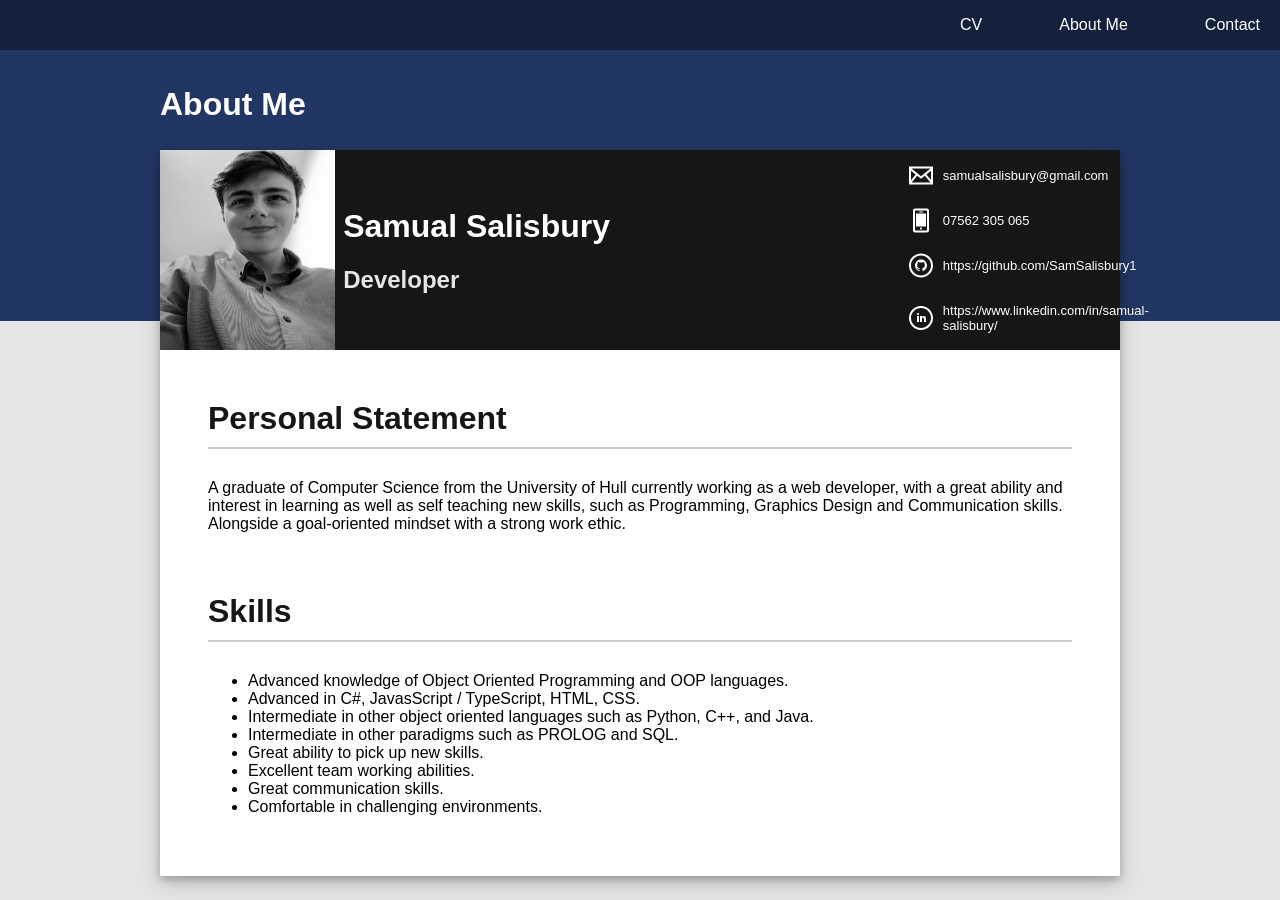
<file: source/html/AboutMe.html>
<!DOCTYPE html>
<html>
    <head>
        <meta charset="utf-8">
        <meta http-equiv="X-UA-Compatible" content="IE=edge">
        <title>About Me</title>
        <meta name="description" content="">
        <meta name="viewport" content="width=device-width, initial-scale=1">
        <link rel="stylesheet" href="..\css\AboutMe.css">
    </head>
    <body>
        <div id="top-bar">
            <div id="link-container">
                <p>CV</p>
                <p>About Me</p>
                <p>Contact</p>
            </div>
        </div>
        <div id="heading-section">
            <h1 id="heading-section-title">About Me</h1>
        </div>

        <div id="content-section">
            <div id="content-section-heading">
                <div id="information-section">
                    <img src="../../images/MeBlackAndWhite.png" height="100%" width="175px"/>
                    <div id="information-text-section">
                        <h1>Samual Salisbury</h1>
                        <h2>Developer</h2>
                    </div>
                </div>
                <div id="contact-me-section">
                    <div class="contact_me_details">
                        <img src="../../icons/email.svg">
                        <p class="contact_info">samualsalisbury@gmail.com</p>
                    </div>
                    <div class="contact_me_details">
                        <img src="../../icons/phone.svg">
                        <p class="contact_info">07562 305 065</p>
                    </div>
                    <div class="contact_me_details">
                        <img src="../../icons/github.svg">
                        <p class="contact_info">https://github.com/SamSalisbury1</p>
                    </div>
                    <div class="contact_me_details">
                        <img src="../../icons/linkedin.svg">
                        <p class="contact_info">https://www.linkedin.com/in/samual-salisbury/</p>
                    </div>
                </div>
            </div>

            <div id="content-section-body">
                <div id="Personal-Statement-Section">
                    <h1 id="personal-statement-section-title">Personal Statement</h1>
                    <div class="paragraph-container">
                        <p id="personal-statement-text-section">
                            A graduate of Computer Science from the University of Hull currently working as a web developer, 
                            with a great ability and interest in learning as well as self teaching new skills, such as Programming, 
                            Graphics Design and Communication skills. Alongside a goal-oriented mindset with a strong work ethic.
                        </p>
                    </div>
                </div>

                <div id="skills-section">
                    <h1 id="skills-section-title">Skills</h1>
                    <div class="paragraph-container">
                        <ul>
                            <li>Advanced knowledge of Object Oriented Programming and OOP languages.</li>
                            <li>Advanced in C#, JavasScript / TypeScript, HTML, CSS.</li>
                            <li>Intermediate in other object oriented languages such as Python, C++, and Java.</li>
                            <li>Intermediate in other paradigms such as PROLOG and SQL.</li>
                            <li>Great ability to pick up new skills.</li>
                            <li>Excellent team working abilities.</li>
                            <li>Great communication skills.</li>
                            <li>Comfortable in challenging environments.</li>
                        </ul>
                    </div>
                </div>
            </div>
        </div>
        <script src="" async defer></script>
    </body>
</html>
</file>
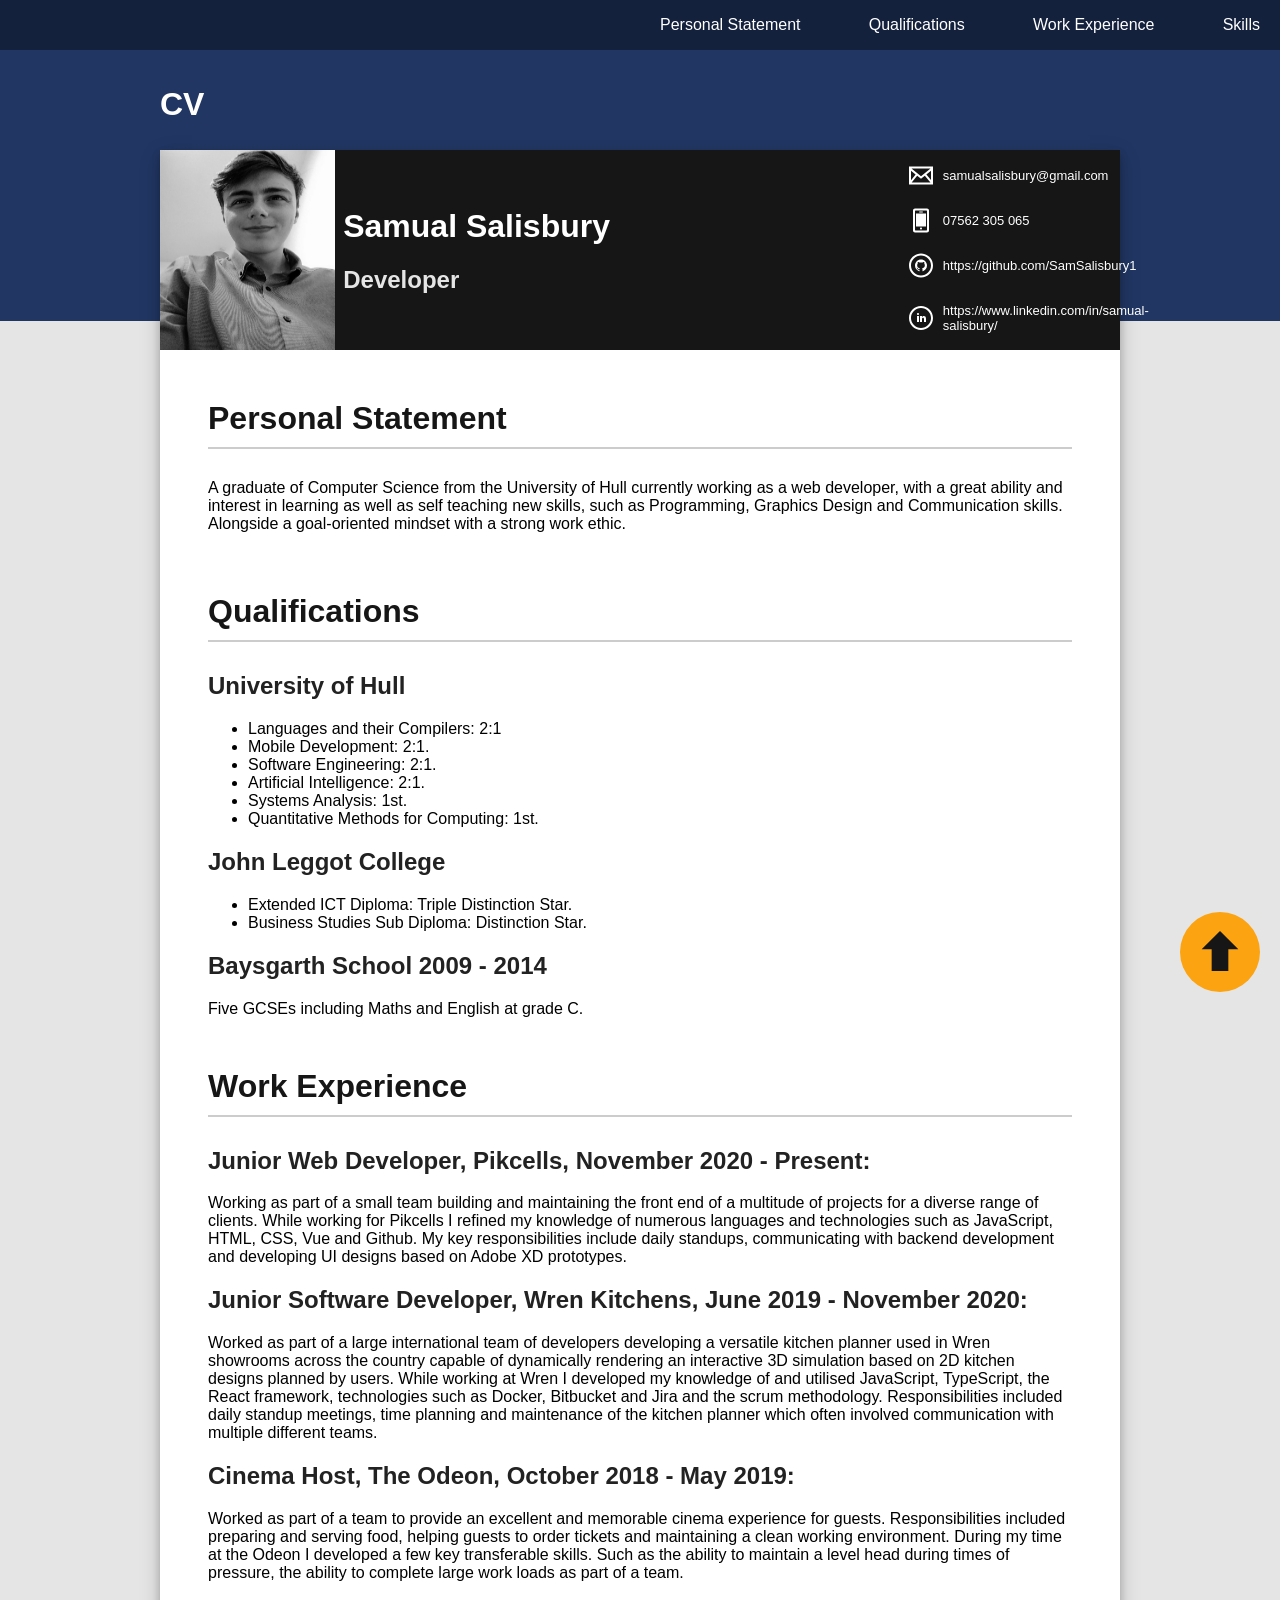
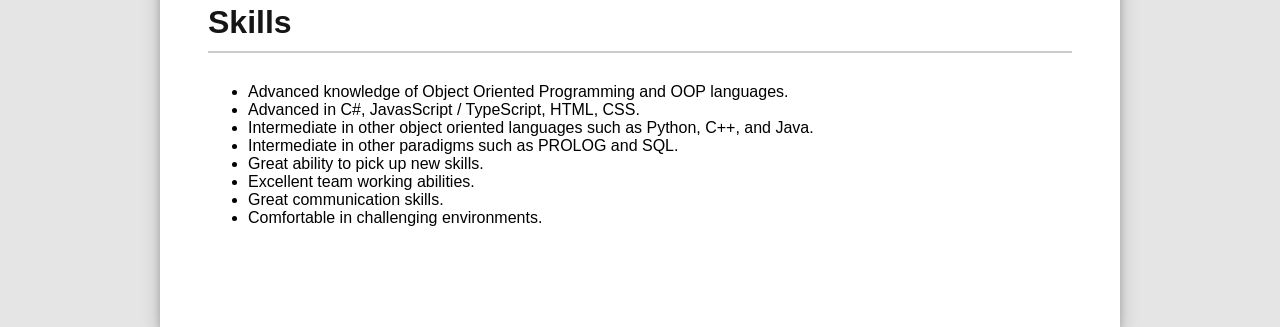
<file: source/html/CV.html>
<!DOCTYPE html>
<html>
    <head>
        <meta charset="utf-8">
        <meta http-equiv="X-UA-Compatible" content="IE=edge">
        <title>CV</title>
        <meta name="description" content="">
        <meta name="viewport" content="width=device-width, initial-scale=1">
        <link rel="stylesheet" href="..\css\CV.css">
    </head>
    <body>
        <div id="top-bar">
            <div id="link-container">
                <a href="#Personal-Statement-Section" class="nav-link">Personal Statement</a>
                <a href="#qualifications-section" class="nav-link">Qualifications</a>
                <a href="#work-experience-section" class="nav-link">Work Experience</a>
                <a href="#skills-section" class="nav-link">Skills</a>
            </div>
        </div>

        <div id="heading-section">
            <h1 id="heading-section-title">CV</h1>
        </div>
        
        <button id="mobile-burger-button">
            <img src="../../icons/burger.svg" id="burger-image">
        </button>

        <div id="content-section">
            <div id="content-section-heading">
                <div id="information-section">
                    <img src="../../images/MeBlackAndWhite.png" height="100%" width="175px"/>
                    <div id="information-text-section">
                        <h1>Samual Salisbury</h1>
                        <h2>Developer</h2>
                    </div>
                </div>
                <div id="contact-me-section">
                    <div class="contact_me_details">
                        <img src="../../icons/email.svg">
                        <p class="contact_info">samualsalisbury@gmail.com</p>
                    </div>
                    <div class="contact_me_details">
                        <img src="../../icons/phone.svg">
                        <p class="contact_info">07562 305 065</p>
                    </div>
                    <div class="contact_me_details">
                        <img src="../../icons/github.svg">
                        <p class="contact_info">https://github.com/SamSalisbury1</p>
                    </div>
                    <div class="contact_me_details">
                        <img src="../../icons/linkedin.svg">
                        <p class="contact_info">https://www.linkedin.com/in/samual-salisbury/</p>
                    </div>
                </div>
            </div>

            <div id="content-section-body">
                <div id="Personal-Statement-Section">
                    <h1 id="personal-statement-section-title">Personal Statement</h1>
                    <div class="paragraph-container">
                        <p id="personal-statement-text-section">
                            A graduate of Computer Science from the University of Hull currently working as a web developer, 
                            with a great ability and interest in learning as well as self teaching new skills, such as Programming, 
                            Graphics Design and Communication skills. Alongside a goal-oriented mindset with a strong work ethic.
                        </p>
                    </div>
                </div>

                <div id="qualifications-section">
                    <h1 class="content_section_body_heading">Qualifications</h1>
                    <div id="qualifications-section-data">
                        <div id="university">
                            <h2 class="content_section_body_sub_heading">University of Hull</h2>
                            <ul>
                                <li>Languages and their Compilers: 2:1</li>
                                <li>Mobile Development: 2:1.</li>
                                <li>Software Engineering: 2:1.</li>
                                <li>Artificial Intelligence: 2:1.</li>
                                <li>Systems Analysis: 1st.</li>
                                <li>Quantitative Methods for Computing: 1st.</li>
                            </ul>
                        </div>
                        <div id="college">
                            <h2 class="content_section_body_sub_heading">John Leggot College</h2>
                            <ul>
                                <li>Extended ICT Diploma: Triple Distinction Star.</li>
                                <li>Business Studies Sub Diploma: Distinction Star.</li>
                            </ul>
                        </div>
                        <div id="secondary-school">
                            <h2 class="content_section_body_sub_heading">Baysgarth School 2009 - 2014</h2>
                            <p>Five GCSEs including Maths and English at grade C.</p>
                        </div>
                    </div>
                </div>

                <div id="work-experience-section">
                    <h1 class="content_section_body_heading">Work Experience</h1>
                    <div id="pikcells-work-experience">
                        <h2 class="content_section_body_sub_heading">Junior Web Developer, Pikcells, November 2020 - Present:</h2>
                        <p>
                            Working as part of a small team building and maintaining the front end of a multitude of projects for a 
                            diverse range of clients. While working for Pikcells I refined my knowledge of numerous languages 
                            and technologies such as JavaScript, HTML, CSS, Vue and Github. My key responsibilities include 
                            daily standups, communicating with backend development and developing UI designs based on Adobe XD prototypes.
                        </p>
                    </div>
                    <div id="wren-work-experience">
                        <h2 class="content_section_body_sub_heading">Junior Software Developer, Wren Kitchens, June 2019 - November 2020:</h2>
                        <p>
                            Worked as part of a large international team of developers developing a versatile kitchen planner
                            used in Wren showrooms across the country capable of dynamically rendering an interactive 3D
                            simulation based on 2D kitchen designs planned by users. While working at Wren I developed my 
                            knowledge of and utilised JavaScript, TypeScript, the React framework, technologies such as 
                            Docker, Bitbucket and Jira and the scrum methodology. Responsibilities included daily standup 
                            meetings, time planning and maintenance of the kitchen planner which often involved 
                            communication with multiple different teams.
                        </p>
                    </div>
                    <div id="odeon-work-experience">
                        <h2 class="content_section_body_sub_heading">Cinema Host, The Odeon, October 2018 - May 2019:</h2>
                        <p>
                            Worked as part of a team to provide an excellent and memorable cinema experience for 
                            guests. Responsibilities included preparing and serving food, helping guests to order
                            tickets and maintaining a clean working environment. During my time at the Odeon I developed a 
                            few key transferable skills. Such as the ability to maintain a level head during times of pressure, 
                            the ability to complete large work loads as part of a team.
                        </p>
                    </div>
                </div>

                <div id="skills-section">
                    <h1 id="skills-section-title">Skills</h1>
                    <div class="paragraph-container">
                        <ul>
                            <li>Advanced knowledge of Object Oriented Programming and OOP languages.</li>
                            <li>Advanced in C#, JavasScript / TypeScript, HTML, CSS.</li>
                            <li>Intermediate in other object oriented languages such as Python, C++, and Java.</li>
                            <li>Intermediate in other paradigms such as PROLOG and SQL.</li>
                            <li>Great ability to pick up new skills.</li>
                            <li>Excellent team working abilities.</li>
                            <li>Great communication skills.</li>
                            <li>Comfortable in challenging environments.</li>
                        </ul>
                    </div>
                </div>
            </div>

            <div id="footer"></div>
        </div>

        <div id="to-top-button-container">
            <button id="to-top-button"  onclick="scrollToTop()">
                <img src="../../icons/upArrow.svg"/>
            </button>
        </div>
        <script src="../javascript/CV.js" async defer></script>
    </body>
</html>
</file>
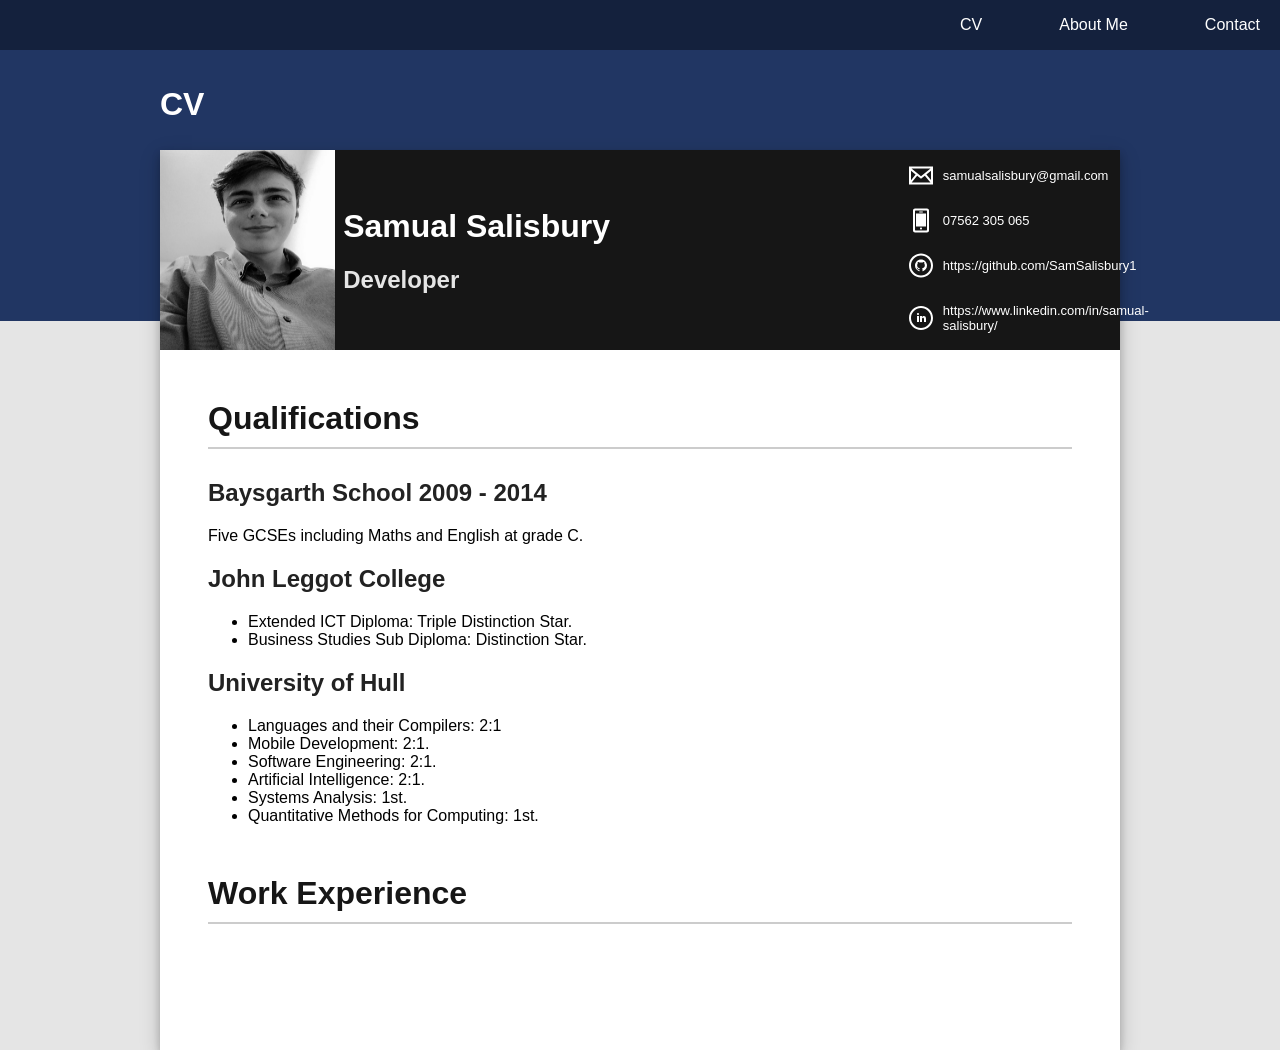
<file: source/html/HomePage.html>
<!DOCTYPE html>
<html>
    <head>
        <meta charset="utf-8">
        <meta http-equiv="X-UA-Compatible" content="IE=edge">
        <title>About Me</title>
        <meta name="description" content="">
        <meta name="viewport" content="width=device-width, initial-scale=1">
        <link rel="stylesheet" href="..\css\HomePag.css">
    </head>
    <body>
        <div id="top-bar">
            <div id="link-container">
                <p>CV</p>
                <p>About Me</p>
                <p>Contact</p>
            </div>
        </div>
        <div id="heading-section">
            <h1 id="heading-section-title">CV</h1>
        </div>
        
        <div id="content-section">
            <div id="content-section-heading">
                <div id="information-section">
                    <img src="../../images/MeBlackAndWhite.png" height="100%" width="175px"/>
                    <div id="information-text-section">
                        <h1>Samual Salisbury</h1>
                        <h2>Developer</h2>
                    </div>
                </div>
                <div id="contact-me-section">
                    <div class="contact_me_details">
                        <img src="../../icons/email.svg">
                        <p class="contact_info">samualsalisbury@gmail.com</p>
                    </div>
                    <div class="contact_me_details">
                        <img src="../../icons/phone.svg">
                        <p class="contact_info">07562 305 065</p>
                    </div>
                    <div class="contact_me_details">
                        <img src="../../icons/github.svg">
                        <p class="contact_info">https://github.com/SamSalisbury1</p>
                    </div>
                    <div class="contact_me_details">
                        <img src="../../icons/linkedin.svg">
                        <p class="contact_info">https://www.linkedin.com/in/samual-salisbury/</p>
                    </div>
                </div>
            </div>

            <div id="content-section-body">
                <div id="qualifications-section">
                    <h1 class="content_section_body_heading">Qualifications</h1>
                    <div id= "qualifications-section-data">
                        <div id="secondary-school">
                            <h2 class="content_section_body_sub_heading">Baysgarth School 2009 - 2014</h2>
                            <p>Five GCSEs including Maths and English at grade C.</p>
                        </div>
                        <div id="college">
                            <h2 class="content_section_body_sub_heading">John Leggot College</h2>
                            <ul>
                                <li>Extended ICT Diploma: Triple Distinction Star.</li>
                                <li>Business Studies Sub Diploma: Distinction Star.</li>
                            </ul>
                        </div>
                        <div id="university">
                            <h2 class="content_section_body_sub_heading">University of Hull</h2>
                            <ul>
                                <li>Languages and their Compilers: 2:1</li>
                                <li>Mobile Development: 2:1.</li>
                                <li>Software Engineering: 2:1.</li>
                                <li>Artificial Intelligence: 2:1.</li>
                                <li>Systems Analysis: 1st.</li>
                                <li>Quantitative Methods for Computing: 1st.</li>
                            </ul>
                        </div>
                    </div>
                </div>

                <div id="work-experience-section">
                    <h1 class="content_section_body_heading">Work Experience</h1>
                </div>
            </div>
        </div>
        <script src="" async defer></script>
    </body>
</html>
</file>
